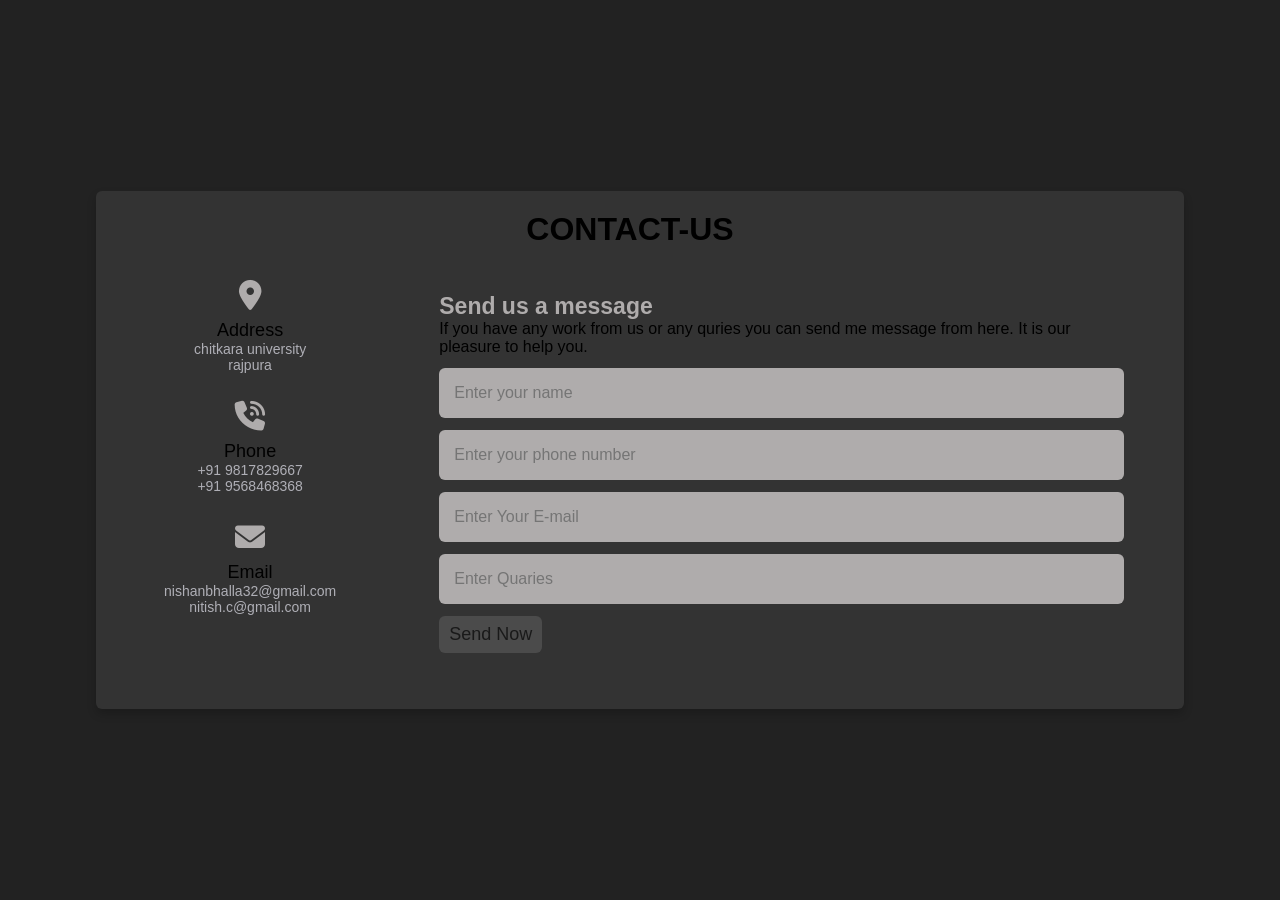
<file: contact.html>
<!DOCTYPE html>
<html lang="en">
<head>
  <meta charset="UTF-8">
  <meta name="viewport" content="width=device-width, initial-scale=1.0">
  <title>contact-us</title>
  <link rel="icon" type="image/x-icon" href="make.png">
  <link rel="stylesheet" href="https://cdnjs.cloudflare.com/ajax/libs/font-awesome/6.4.2/css/all.min.css">
  <link rel="stylesheet" href="contact.css">
</head>
<body>
  <div class="container">
    <div class="ki">
    <h1><b>CONTACT-US</b></h1>
    </div>
    <br>
    <div class="content">
      <div class="left">
        <div class="details">
          <i class="fa-solid fa-location-dot"></i>
          <div class="topic">Address</div>
          <div class="text-a">chitkara university</div>
          <div class="text-b">rajpura</div>
        </div>
        <div class="details">
          <i class="fa-sharp fa-solid fa-phone-volume"></i>
          <div class="topic">Phone</div>
          <div class="text-a">+91 9817829667</div>
          <div class="text-b">+91 9568468368</div>
        </div>
        <div class="details">
          <i class="fas fa-envelope"></i>
          <div class="topic">Email</div>
          <div class="text-a">nishanbhalla32@gmail.com</div>
          <div class="text-b">nitish.c@gmail.com</div>
        </div>
      </div>
      <div class="right">
        <div class="topic-a">Send us a message</div>
        <p>If you have any work from us or any quries you can send me message from here. It is our pleasure to help you.</p>
      <form>
        <div class="input-box">
          <input type="text" placeholder="Enter your name" required>
        </div>
        <div class="input-box">
            <input type="number" placeholder="Enter your phone number" required>
          </div>
          <div class="input-box">
            <input type="email" placeholder="Enter Your E-mail" required>
          </div>
        <div class="input-box">
          <input type="text" placeholder="Enter Quaries" required>
        </div>
        <div class="button">
          <input type="submit" value="Send Now">
        </div>
      </form>
    </div>
    </div>
  </div>
</body>
</html>
</file>
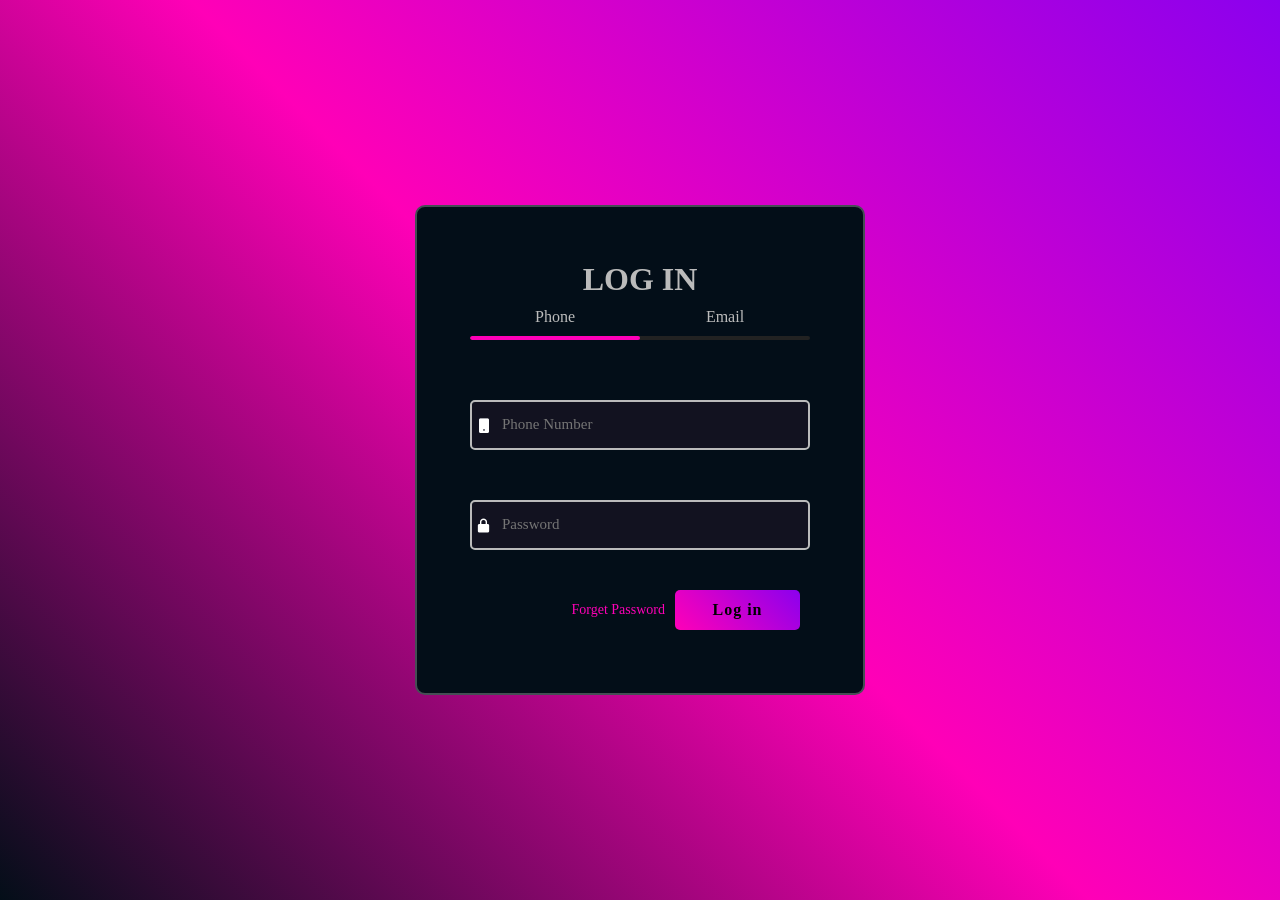
<file: log.html>
<html>
<head>
    <meta name="viewport" content="width=device-width, initial-scale=1.0">
    <title>Login Page</title>
    <link rel="stylesheet" href="log.css">
    <link href='https://unpkg.com/boxicons@2.1.4/css/boxicons.min.css' rel='stylesheet'>
</head>
<body>
    <div class="container">
        <h2>LOG IN</h2>
        <div class="form-box">
            <div class="top-form">
                <span class="PhoneForm">Phone</span>
                <span class="EmailForm">Email</span>
            </div>
            <hr>
            <div class="form-section">
            <form action="#" class="Phonetextform"> 
                <div class="input-box">
                    <input type="number" name="" id="" placeholder="Phone Number" required>
                    <label for="Phone Number"></label>

                    <div class="phone-info">
                        <i class='bx bxs-mobile'></i>
                        
                    </div>
                </div>
                <div class="input-box">
                    <input type="password" name="" id="" placeholder="Password" required>
                    <label for="Password"></label>

                    <div class="phone-info">
                        <i class='bx bxs-lock-alt'></i>
                        </div>
                    </div>
                    <div class="btn-item">
                        <a href="#">Forget Password</a>
                        <button class="btn">Log in</button>
                    </div>
                    
                </form>
    
                <form action="#" class="Emailtextform">
                    <div class="input-box">
                        <input type="email" name="" id="" placeholder="Email" required>
                        <label for="Email"></label>
    
                        <div class="phone-info">
                            <i class='bx bxs-envelope'></i>
                            
                        </div>
                    </div>
                    <div class="input-box">
                        <input type="password" name="" id="" placeholder="Password" required>
                        <label for="Password"></label>
    
                        <div class="phone-info">
                        <i class='bx bxs-lock-alt'></i>
                        </div>
                    </div>
                    <div class="btn-item">
                        <a href="#">Forget Password</a>
                        <button class="btn">Log in</button>
                    </div>
                    
                    </div>
                </form>
                </div>
            </div>
        </div>
    
        <script src="log.js"></script>
    </body>
    
    </html>
</file>
<file: contact.css>
*{
    margin: 0;
    padding: 0;
    box-sizing: border-box;
    font-family: "Poppins" , sans-serif;
  }
  body{
    min-height: 100vh;
    width: 100%;
    background: #222;
    display: flex;
    align-items: center;
    justify-content: center;
    font-family: 'Times New Roman', Times, serif;
  }
  .ki{
    text-align: center;
    
  }
  .container{
    width: 85%;
    background:#333;
    border-radius: 6px;
    padding: 20px 60px 30px 40px;
    box-shadow: 0 5px 10px rgba(0, 0, 0, 0.2);
  }
  .content{
    display: flex;
    align-items: center;
    justify-content: space-between;
  }
  .left{
    width: 25%;
    height: 100%;
    display: flex;
    flex-direction: column;
    align-items: center;
    margin-bottom: 50px;
    justify-content: center;
    position: relative;
  }
  .details{
    margin: 14px;
    text-align: center;
  }
  .details i {
    font-size: 30px;
    color: #e5e1e1b2;
    margin-bottom: 10px;
    animation: icon 1s infinite;
  }
  
  
  @keyframes icon {
    0% {
      transform: translateY(0);
    }
    50% {
      transform: translateY(-10px);
    }
    100% {
      transform: translateY(0);
    }
  }
   .topic{
    font-size: 18px;
    font-weight: 500;
  }
   .text-a,
  .text-b{
    font-size: 14px;
    color: #afafb6;
  }
  .right{
    width: 75%;
    margin-left: 75px;
  }
  .topic-a{
    font-size: 23px;
    font-weight: 600;
    color: #e5e1e1b2;
  }
   .input-box{
    height: 50px;
    width: 100%;
    margin: 12px 0;
  }
   .input-box input{
    height: 100%;
    width: 100%;
    border: none;
    outline: none;
    font-size: 16px;
    background: #e5e1e1b2;
    border-radius: 6px;
    padding: 0 15px;
    
  }
  .button{
    display: flex;
    margin-top: 1px;
  }
  .button input{
    color: #161616ef;
    font-size: 18px;
    outline: none;
    border: none;
    padding: 8px 10px;
    border-radius: 6px;
    background: #565656b2;
  }
  
  @media (max-width: 820px) {
    .container{
      margin: 40px 0;
      height: 100%;
    }
    .content{
      flex-direction: column-reverse;
    }
   .left{
     width: 100%;
     flex-direction: row;
     margin-top: 40px;
     justify-content: center;
     flex-wrap: wrap;
   }
   .right{
     width: 100%;
     margin-left: 0;
   }
  }
</file>
<file: log.css>
* {
    margin: 0;
    padding: 0;
    box-sizing: border-box;
    font-family: "poppins";
}

body {
    display: flex;
    justify-content: center;
    align-items: center;
    background: #141418;
    color: #bbbbbb;
    height: 100vh;
    background: linear-gradient(45deg, #030e18, #ff00b7, #8b00ee);
}

.container {
    height: 490px;
    width: 450px;
    background: #030e18;
    border: 2px solid rgba(225, 225, 225, .3);
    border-radius: 10px;
    display: flex;
    justify-content: center;
    align-items: center;
    flex-direction: column;
    overflow: hidden;
}

.container h2 {
    font-size: 32px;
    font-weight: 600;
    margin-bottom: 10px;
    animation: slideInDown 1s ease-out;
}
@keyframes slideInDown {
    from {
      transform: translateY(-50px);
      opacity: 0;
    }
    to {
      transform: translateY(0);
      opacity: 1;
    }
}
.top-form {
    display: flex;
}

.top-form span {
    display: flex;
    justify-content: space-around;
    width: 100%;
}

hr {
    width: 100%;
    height: 4px;
    background: #222;
    border: none;
    outline: none;
    border-radius: 50px;
    margin: 10px 0;
    position: relative;
}

hr::before {
    content: "";
    width: 50%;
    background: #ff00b7;
    height: 100%;
    position: absolute;
    border-radius: 50px;
}

hr.active::before {
    width: 50%;
    right: 0;
}
.form-section {
    display: flex;
}

form {
    transition: .5s ease;
}

form:nth-child(2) {
    position: absolute;
    transform: scale(0) translateX(440px) rotate(45deg);
    transform-origin: right bottom;
}

form:nth-child(2).active {
    scale: 1;
    transform: translateX(0);
}

form:nth-child(1) {
    transform: translateX(0);
    scale: 1;
}

form:nth-child(1).active {
    scale: 0;
    transform: translateX(440px) rotate(45deg);
    transform-origin: left bottom;
}

.input-box {
    width: 340px;
    height: 50px;
    margin: 50px 0;
    position: relative;
    display: flex;
    align-items: center;
    justify-content: center;
}

.input-box input {
    height: 100%;
    width: 100%;
    background: #121220;
    border: 2px solid #bbbbbb;
    outline: none;
    border-radius: 5px;
    color: #fff;
    padding-left: 30px;
    font-size: 15px;
}

#phone {
    padding-left: 75px;
}

#password {
    padding-left: 30px;
}

.input-box input:focus,
.input-box input:valid {
    border-color: #ff00b7;
}

.input-box label {
    position: absolute;
    left: 0;
    top: -60%;
    font-size: 15px;
    color: #bbbbbb;
}

.phone-info {
    position: absolute;
    left: 0;
    top: 50%;
    transform: translateY(-50%);
    padding-left: 5px;
    color: #fff;
    display: flex;
    align-items: center;
    justify-content: center;
}

.phone-info i {
    font-size: 17px;
}

.phone-info select {
    background: transparent;
    border: none;
    color: #fff;
}

.btn-item {
    display: flex;
    justify-content: flex-end;
    align-items: center;
    margin-top: -20px;
}

.btn-item a {
    font-size: 14px;
    color: #ff00b7;
    text-decoration: none;
    font-weight: 500;
}

.btn {
    height: 40px;
    width: 125px;
    font-size: 16px;
    font-weight: 600;
    letter-spacing: 1px;
    background: linear-gradient(45deg, #ff00b7, 60px, #8b00ee);
    border-radius: 5px;
    border: none;
    outline: none;
    cursor: pointer;
    margin: 10px;
}

#sign{
    text-decoration: none;
    color: #8b00ee;
    font-size: 2rem;
}

@media (max-width: 768px) {
    .container {
        height: 500px;
        width: 380px;
    }

    .container h2 {
        font-size: 28px;
    }

    .container .top-form span {
        font-size: 14px;
    }

    .input-box {
        margin: 34px 0;
        height: 35px;
        width: 300px;
    }

    .input-box label {
        font-size: 12px;
    }

    .input-box input {
        font-size: 12px;
        height: 40px;
    }

    .btn {
        height: 40px;
        width: 100px;
        font-size: 15px;
    }

    .btn-item a {
        font-size: 11px;
    }

}
</file>
